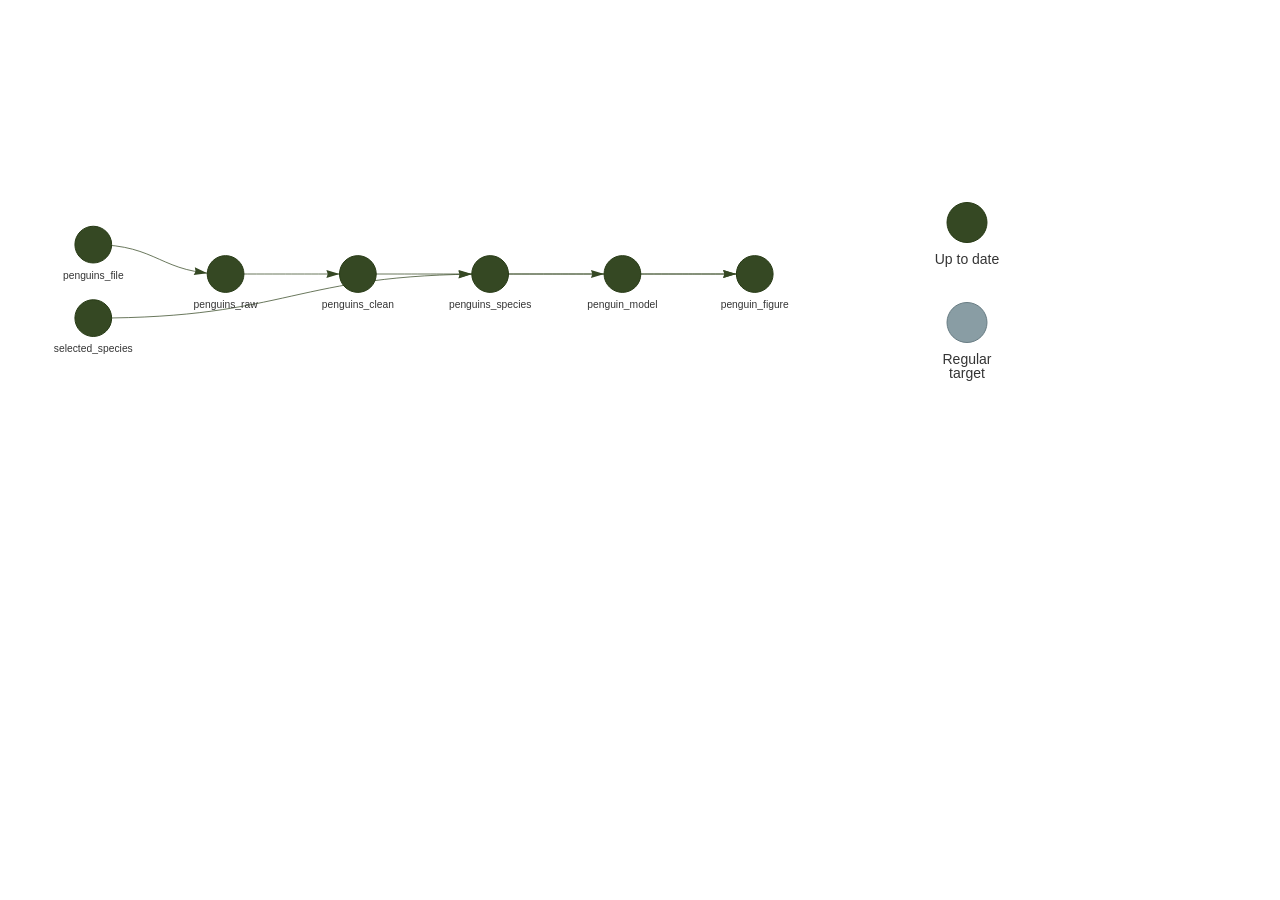
<file: Presentation/Materials/Figures/pipeline-current-widget.html>
<!DOCTYPE html>
<html lang="en">
<head>
<meta charset="utf-8"/>
<style>body{background-color:white;}</style>
<link href="pipeline-current-widget_files/htmltools-fill-0.5.8.1/fill.css" rel="stylesheet" />
<script src="pipeline-current-widget_files/htmlwidgets-1.6.4/htmlwidgets.js"></script>
<link href="pipeline-current-widget_files/vis-9.1.0/vis-network.min.css" rel="stylesheet" />
<script src="pipeline-current-widget_files/vis-9.1.0/vis-network.min.js"></script>
<script src="pipeline-current-widget_files/visNetwork-binding-2.1.4/visNetwork.js"></script>
  <title>visNetwork</title>
</head>
<body>
<div id="htmlwidget_container">
  <div class="visNetwork html-widget html-fill-item" id="htmlwidget-034a356d73e07e28e10e" style="width:960px;height:500px;"></div>
</div>
<script type="application/json" data-for="htmlwidget-034a356d73e07e28e10e">{"x":{"nodes":{"name":["penguin_figure","penguin_model","penguins_clean","penguins_file","penguins_raw","penguins_species","selected_species"],"type":["stem","stem","stem","stem","stem","stem","stem"],"description":[null,null,null,null,null,null,null],"status":["uptodate","uptodate","uptodate","uptodate","uptodate","uptodate","uptodate"],"seconds":[0.01,0,0.02,0,0.05,0,0.16],"bytes":[100257,5637,2189,15203,3173,1133,59],"branches":[null,null,null,null,null,null,null],"label":["penguin_figure","penguin_model","penguins_clean","penguins_file","penguins_raw","penguins_species","selected_species"],"color":["#354823","#354823","#354823","#354823","#354823","#354823","#354823"],"id":["penguin_figure","penguin_model","penguins_clean","penguins_file","penguins_raw","penguins_species","selected_species"],"level":[6,5,3,1,2,4,1],"shape":["dot","dot","dot","dot","dot","dot","dot"]},"edges":{"from":["penguin_model","penguins_species","penguins_species","penguins_raw","penguins_file","penguins_clean","selected_species"],"to":["penguin_figure","penguin_figure","penguin_model","penguins_clean","penguins_raw","penguins_species","penguins_species"],"color":["#354823","#354823","#354823","#354823","#354823","#354823","#354823"],"arrows":["to","to","to","to","to","to","to"]},"nodesToDataframe":true,"edgesToDataframe":true,"options":{"width":"100%","height":"100%","nodes":{"shape":"dot","physics":false},"manipulation":{"enabled":false},"edges":{"smooth":{"type":"cubicBezier","forceDirection":"horizontal"}},"physics":{"stabilization":false},"interaction":{"zoomSpeed":1},"layout":{"hierarchical":{"enabled":true,"levelSeparation":180,"direction":"LR"}}},"groups":null,"width":null,"height":null,"idselection":{"enabled":false,"style":"width: 150px; height: 26px","useLabels":true,"main":"Select by id"},"byselection":{"enabled":false,"style":"width: 150px; height: 26px","multiple":false,"hideColor":"rgba(200,200,200,0.5)","highlight":false},"main":{"text":"","style":"font-family:Georgia, Times New Roman, Times, serif;font-weight:bold;font-size:20px;text-align:center;"},"submain":null,"footer":null,"background":"rgba(0, 0, 0, 0)","highlight":{"enabled":true,"hoverNearest":false,"degree":{"from":1,"to":1},"algorithm":"hierarchical","hideColor":"rgba(200,200,200,0.5)","labelOnly":true},"collapse":{"enabled":true,"fit":false,"resetHighlight":true,"clusterOptions":null,"keepCoord":true,"labelSuffix":"(cluster)"},"legend":{"width":0.2,"useGroups":false,"position":"right","ncol":1,"stepX":100,"stepY":100,"zoom":true,"nodes":{"label":["Up to date","Regular\ntarget"],"color":["#354823","#899DA4"],"shape":["dot","dot"]},"nodesToDataframe":true},"tooltipStay":300,"tooltipStyle":"position: fixed;visibility:hidden;padding: 5px;white-space: nowrap;font-family: verdana;font-size:14px;font-color:#000000;background-color: #f5f4ed;-moz-border-radius: 3px;-webkit-border-radius: 3px;border-radius: 3px;border: 1px solid #808074;box-shadow: 3px 3px 10px rgba(0, 0, 0, 0.2);"},"evals":[],"jsHooks":[]}</script>
<script type="application/htmlwidget-sizing" data-for="htmlwidget-034a356d73e07e28e10e">{"viewer":{"width":450,"height":350,"padding":15,"fill":true},"browser":{"width":960,"height":500,"padding":40,"fill":false}}</script>
</body>
</html>
</file>
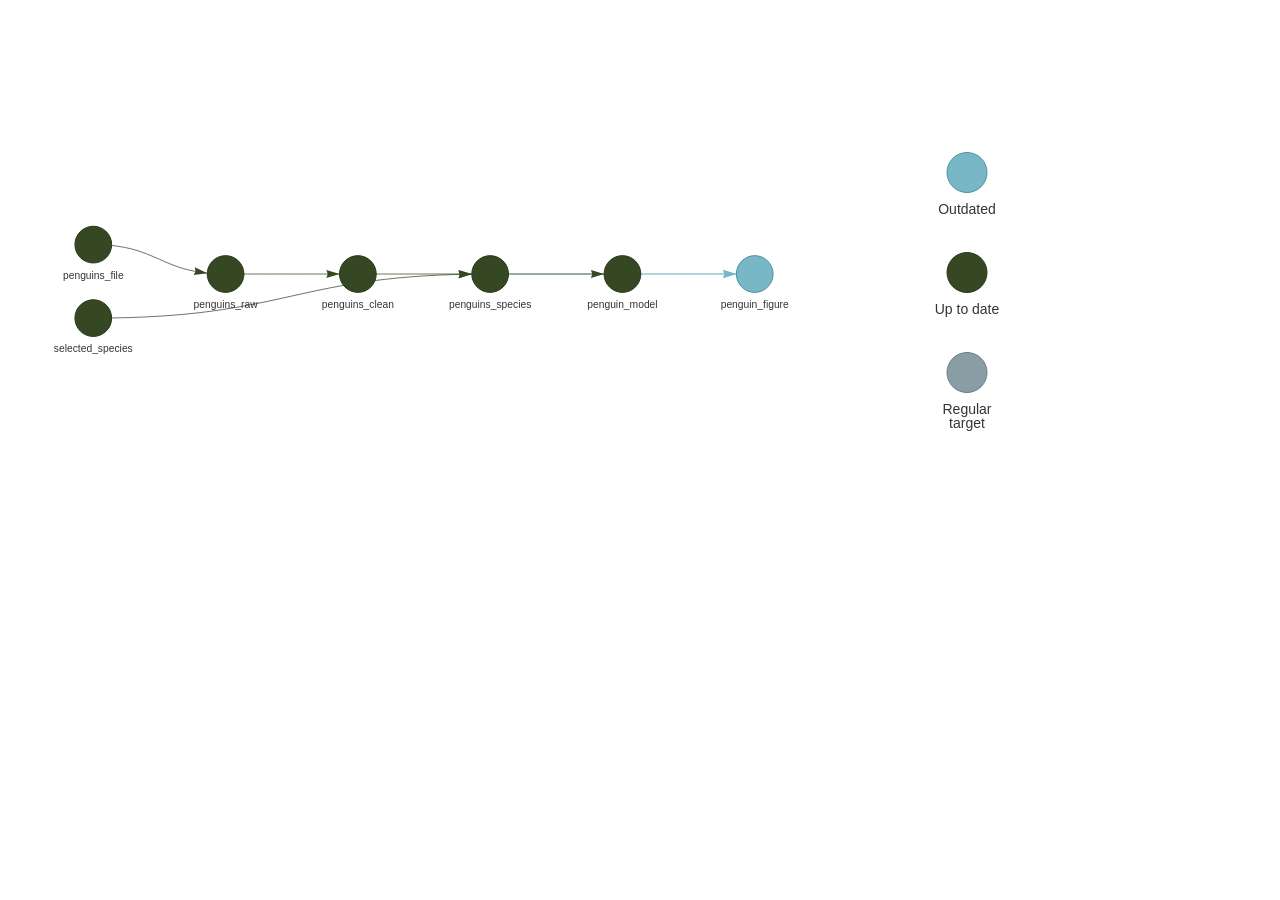
<file: Presentation/Materials/Figures/pipeline-plot-outdated-widget.html>
<!DOCTYPE html>
<html lang="en">
<head>
<meta charset="utf-8"/>
<style>body{background-color:white;}</style>
<link href="pipeline-plot-outdated-widget_files/htmltools-fill-0.5.8.1/fill.css" rel="stylesheet" />
<script src="pipeline-plot-outdated-widget_files/htmlwidgets-1.6.4/htmlwidgets.js"></script>
<link href="pipeline-plot-outdated-widget_files/vis-9.1.0/vis-network.min.css" rel="stylesheet" />
<script src="pipeline-plot-outdated-widget_files/vis-9.1.0/vis-network.min.js"></script>
<script src="pipeline-plot-outdated-widget_files/visNetwork-binding-2.1.4/visNetwork.js"></script>
  <title>visNetwork</title>
</head>
<body>
<div id="htmlwidget_container">
  <div class="visNetwork html-widget html-fill-item" id="htmlwidget-dd326729e030a6ad5248" style="width:960px;height:500px;"></div>
</div>
<script type="application/json" data-for="htmlwidget-dd326729e030a6ad5248">{"x":{"nodes":{"name":["penguin_figure","penguin_model","penguins_clean","penguins_file","penguins_raw","penguins_species","selected_species"],"type":["stem","stem","stem","stem","stem","stem","stem"],"description":[null,null,null,null,null,null,null],"status":["outdated","uptodate","uptodate","uptodate","uptodate","uptodate","uptodate"],"seconds":[0.01,0,0.02,0,0.05,0,0.16],"bytes":[100257,5637,2189,15203,3173,1133,59],"branches":[null,null,null,null,null,null,null],"label":["penguin_figure","penguin_model","penguins_clean","penguins_file","penguins_raw","penguins_species","selected_species"],"color":["#78B7C5","#354823","#354823","#354823","#354823","#354823","#354823"],"id":["penguin_figure","penguin_model","penguins_clean","penguins_file","penguins_raw","penguins_species","selected_species"],"level":[6,5,3,1,2,4,1],"shape":["dot","dot","dot","dot","dot","dot","dot"]},"edges":{"from":["penguin_model","penguins_species","penguins_species","penguins_raw","penguins_file","penguins_clean","selected_species"],"to":["penguin_figure","penguin_figure","penguin_model","penguins_clean","penguins_raw","penguins_species","penguins_species"],"color":["#78B7C5","#78B7C5","#354823","#354823","#354823","#354823","#354823"],"arrows":["to","to","to","to","to","to","to"]},"nodesToDataframe":true,"edgesToDataframe":true,"options":{"width":"100%","height":"100%","nodes":{"shape":"dot","physics":false},"manipulation":{"enabled":false},"edges":{"smooth":{"type":"cubicBezier","forceDirection":"horizontal"}},"physics":{"stabilization":false},"interaction":{"zoomSpeed":1},"layout":{"hierarchical":{"enabled":true,"levelSeparation":180,"direction":"LR"}}},"groups":null,"width":null,"height":null,"idselection":{"enabled":false,"style":"width: 150px; height: 26px","useLabels":true,"main":"Select by id"},"byselection":{"enabled":false,"style":"width: 150px; height: 26px","multiple":false,"hideColor":"rgba(200,200,200,0.5)","highlight":false},"main":{"text":"","style":"font-family:Georgia, Times New Roman, Times, serif;font-weight:bold;font-size:20px;text-align:center;"},"submain":null,"footer":null,"background":"rgba(0, 0, 0, 0)","highlight":{"enabled":true,"hoverNearest":false,"degree":{"from":1,"to":1},"algorithm":"hierarchical","hideColor":"rgba(200,200,200,0.5)","labelOnly":true},"collapse":{"enabled":true,"fit":false,"resetHighlight":true,"clusterOptions":null,"keepCoord":true,"labelSuffix":"(cluster)"},"legend":{"width":0.2,"useGroups":false,"position":"right","ncol":1,"stepX":100,"stepY":100,"zoom":true,"nodes":{"label":["Outdated","Up to date","Regular\ntarget"],"color":["#78B7C5","#354823","#899DA4"],"shape":["dot","dot","dot"]},"nodesToDataframe":true},"tooltipStay":300,"tooltipStyle":"position: fixed;visibility:hidden;padding: 5px;white-space: nowrap;font-family: verdana;font-size:14px;font-color:#000000;background-color: #f5f4ed;-moz-border-radius: 3px;-webkit-border-radius: 3px;border-radius: 3px;border: 1px solid #808074;box-shadow: 3px 3px 10px rgba(0, 0, 0, 0.2);"},"evals":[],"jsHooks":[]}</script>
<script type="application/htmlwidget-sizing" data-for="htmlwidget-dd326729e030a6ad5248">{"viewer":{"width":450,"height":350,"padding":15,"fill":true},"browser":{"width":960,"height":500,"padding":40,"fill":false}}</script>
</body>
</html>
</file>
<file: Presentation/Materials/Figures/pipeline-current-widget_files/htmltools-fill-0.5.8.1/fill.css>
@layer htmltools {
  .html-fill-container {
    display: flex;
    flex-direction: column;
    /* Prevent the container from expanding vertically or horizontally beyond its
    parent's constraints. */
    min-height: 0;
    min-width: 0;
  }
  .html-fill-container > .html-fill-item {
    /* Fill items can grow and shrink freely within
    available vertical space in fillable container */
    flex: 1 1 auto;
    min-height: 0;
    min-width: 0;
  }
  .html-fill-container > :not(.html-fill-item) {
    /* Prevent shrinking or growing of non-fill items */
    flex: 0 0 auto;
  }
}
</file>
<file: Presentation/Materials/Figures/pipeline-plot-outdated-widget_files/htmltools-fill-0.5.8.1/fill.css>
@layer htmltools {
  .html-fill-container {
    display: flex;
    flex-direction: column;
    /* Prevent the container from expanding vertically or horizontally beyond its
    parent's constraints. */
    min-height: 0;
    min-width: 0;
  }
  .html-fill-container > .html-fill-item {
    /* Fill items can grow and shrink freely within
    available vertical space in fillable container */
    flex: 1 1 auto;
    min-height: 0;
    min-width: 0;
  }
  .html-fill-container > :not(.html-fill-item) {
    /* Prevent shrinking or growing of non-fill items */
    flex: 0 0 auto;
  }
}
</file>
<file: Presentation/Materials/Figures/pipeline-current-widget_files/vis-9.1.0/vis-network.min.css>
.vis-overlay{bottom:0;left:0;position:absolute;right:0;top:0;z-index:10}.vis-active{box-shadow:0 0 10px #86d5f8}.vis [class*=span]{min-height:0;width:auto}div.vis-color-picker{background-color:#fff;border-radius:15px;box-shadow:0 0 10px 0 rgba(0,0,0,.5);display:none;height:444px;left:30px;margin-left:30px;margin-top:-140px;padding:10px;position:absolute;top:0;width:310px;z-index:1}div.vis-color-picker div.vis-arrow{left:5px;position:absolute;top:147px}div.vis-color-picker div.vis-arrow:after,div.vis-color-picker div.vis-arrow:before{border:solid transparent;content:" ";height:0;pointer-events:none;position:absolute;right:100%;top:50%;width:0}div.vis-color-picker div.vis-arrow:after{border-color:hsla(0,0%,100%,0) #fff hsla(0,0%,100%,0) hsla(0,0%,100%,0);border-width:30px;margin-top:-30px}div.vis-color-picker div.vis-color{cursor:pointer;height:289px;position:absolute;width:289px}div.vis-color-picker div.vis-brightness{position:absolute;top:313px}div.vis-color-picker div.vis-opacity{position:absolute;top:350px}div.vis-color-picker div.vis-selector{background:#4c4c4c;background:-moz-linear-gradient(top,#4c4c4c 0,#595959 12%,#666 25%,#474747 39%,#2c2c2c 50%,#000 51%,#111 60%,#2b2b2b 76%,#1c1c1c 91%,#131313 100%);background:-webkit-gradient(linear,left top,left bottom,color-stop(0,#4c4c4c),color-stop(12%,#595959),color-stop(25%,#666),color-stop(39%,#474747),color-stop(50%,#2c2c2c),color-stop(51%,#000),color-stop(60%,#111),color-stop(76%,#2b2b2b),color-stop(91%,#1c1c1c),color-stop(100%,#131313));background:-webkit-linear-gradient(top,#4c4c4c,#595959 12%,#666 25%,#474747 39%,#2c2c2c 50%,#000 51%,#111 60%,#2b2b2b 76%,#1c1c1c 91%,#131313);background:-o-linear-gradient(top,#4c4c4c 0,#595959 12%,#666 25%,#474747 39%,#2c2c2c 50%,#000 51%,#111 60%,#2b2b2b 76%,#1c1c1c 91%,#131313 100%);background:-ms-linear-gradient(top,#4c4c4c 0,#595959 12%,#666 25%,#474747 39%,#2c2c2c 50%,#000 51%,#111 60%,#2b2b2b 76%,#1c1c1c 91%,#131313 100%);background:linear-gradient(180deg,#4c4c4c 0,#595959 12%,#666 25%,#474747 39%,#2c2c2c 50%,#000 51%,#111 60%,#2b2b2b 76%,#1c1c1c 91%,#131313);border:1px solid #fff;border-radius:15px;filter:progid:DXImageTransform.Microsoft.gradient(startColorstr="#4c4c4c",endColorstr="#131313",GradientType=0);height:15px;left:137px;position:absolute;top:137px;width:15px}div.vis-color-picker div.vis-new-color{left:159px;padding-right:2px;text-align:right}div.vis-color-picker div.vis-initial-color,div.vis-color-picker div.vis-new-color{border:1px solid rgba(0,0,0,.1);border-radius:5px;color:rgba(0,0,0,.4);font-size:10px;height:20px;line-height:20px;position:absolute;top:380px;vertical-align:middle;width:140px}div.vis-color-picker div.vis-initial-color{left:10px;padding-left:2px;text-align:left}div.vis-color-picker div.vis-label{left:10px;position:absolute;width:300px}div.vis-color-picker div.vis-label.vis-brightness{top:300px}div.vis-color-picker div.vis-label.vis-opacity{top:338px}div.vis-color-picker div.vis-button{background-color:#f7f7f7;border:2px solid #d9d9d9;border-radius:10px;cursor:pointer;height:25px;line-height:25px;position:absolute;text-align:center;top:410px;vertical-align:middle;width:68px}div.vis-color-picker div.vis-button.vis-cancel{left:5px}div.vis-color-picker div.vis-button.vis-load{left:82px}div.vis-color-picker div.vis-button.vis-apply{left:159px}div.vis-color-picker div.vis-button.vis-save{left:236px}div.vis-color-picker input.vis-range{height:20px;width:290px}div.vis-configuration{display:block;float:left;font-size:12px;position:relative}div.vis-configuration-wrapper{display:block;width:700px}div.vis-configuration-wrapper:after{clear:both;content:"";display:block}div.vis-configuration.vis-config-option-container{background-color:#fff;border:2px solid #f7f8fa;border-radius:4px;display:block;left:10px;margin-top:20px;padding-left:5px;width:495px}div.vis-configuration.vis-config-button{background-color:#f7f8fa;border:2px solid #ceced0;border-radius:4px;cursor:pointer;display:block;height:25px;left:10px;line-height:25px;margin-bottom:30px;margin-top:20px;padding-left:5px;vertical-align:middle;width:495px}div.vis-configuration.vis-config-button.hover{background-color:#4588e6;border:2px solid #214373;color:#fff}div.vis-configuration.vis-config-item{display:block;float:left;height:25px;line-height:25px;vertical-align:middle;width:495px}div.vis-configuration.vis-config-item.vis-config-s2{background-color:#f7f8fa;border-radius:3px;left:10px;padding-left:5px}div.vis-configuration.vis-config-item.vis-config-s3{background-color:#e4e9f0;border-radius:3px;left:20px;padding-left:5px}div.vis-configuration.vis-config-item.vis-config-s4{background-color:#cfd8e6;border-radius:3px;left:30px;padding-left:5px}div.vis-configuration.vis-config-header{font-size:18px;font-weight:700}div.vis-configuration.vis-config-label{height:25px;line-height:25px;width:120px}div.vis-configuration.vis-config-label.vis-config-s3{width:110px}div.vis-configuration.vis-config-label.vis-config-s4{width:100px}div.vis-configuration.vis-config-colorBlock{border:1px solid #444;border-radius:2px;cursor:pointer;height:19px;margin:0;padding:0;top:1px;width:30px}input.vis-configuration.vis-config-checkbox{left:-5px}input.vis-configuration.vis-config-rangeinput{margin:0;padding:1px;pointer-events:none;position:relative;top:-5px;width:60px}input.vis-configuration.vis-config-range{-webkit-appearance:none;background-color:transparent;border:0 solid #fff;height:20px;width:300px}input.vis-configuration.vis-config-range::-webkit-slider-runnable-track{background:#dedede;background:-moz-linear-gradient(top,#dedede 0,#c8c8c8 99%);background:-webkit-gradient(linear,left top,left bottom,color-stop(0,#dedede),color-stop(99%,#c8c8c8));background:-webkit-linear-gradient(top,#dedede,#c8c8c8 99%);background:-o-linear-gradient(top,#dedede 0,#c8c8c8 99%);background:-ms-linear-gradient(top,#dedede 0,#c8c8c8 99%);background:linear-gradient(180deg,#dedede 0,#c8c8c8 99%);border:1px solid #999;border-radius:3px;box-shadow:0 0 3px 0 #aaa;filter:progid:DXImageTransform.Microsoft.gradient(startColorstr="#dedede",endColorstr="#c8c8c8",GradientType=0);height:5px;width:300px}input.vis-configuration.vis-config-range::-webkit-slider-thumb{-webkit-appearance:none;background:#3876c2;background:-moz-linear-gradient(top,#3876c2 0,#385380 100%);background:-webkit-gradient(linear,left top,left bottom,color-stop(0,#3876c2),color-stop(100%,#385380));background:-webkit-linear-gradient(top,#3876c2,#385380);background:-o-linear-gradient(top,#3876c2 0,#385380 100%);background:-ms-linear-gradient(top,#3876c2 0,#385380 100%);background:linear-gradient(180deg,#3876c2 0,#385380);border:1px solid #14334b;border-radius:50%;box-shadow:0 0 1px 0 #111927;filter:progid:DXImageTransform.Microsoft.gradient(startColorstr="#3876c2",endColorstr="#385380",GradientType=0);height:17px;margin-top:-7px;width:17px}input.vis-configuration.vis-config-range:focus{outline:none}input.vis-configuration.vis-config-range:focus::-webkit-slider-runnable-track{background:#9d9d9d;background:-moz-linear-gradient(top,#9d9d9d 0,#c8c8c8 99%);background:-webkit-gradient(linear,left top,left bottom,color-stop(0,#9d9d9d),color-stop(99%,#c8c8c8));background:-webkit-linear-gradient(top,#9d9d9d,#c8c8c8 99%);background:-o-linear-gradient(top,#9d9d9d 0,#c8c8c8 99%);background:-ms-linear-gradient(top,#9d9d9d 0,#c8c8c8 99%);background:linear-gradient(180deg,#9d9d9d 0,#c8c8c8 99%);filter:progid:DXImageTransform.Microsoft.gradient(startColorstr="#9d9d9d",endColorstr="#c8c8c8",GradientType=0)}input.vis-configuration.vis-config-range::-moz-range-track{background:#dedede;background:-moz-linear-gradient(top,#dedede 0,#c8c8c8 99%);background:-webkit-gradient(linear,left top,left bottom,color-stop(0,#dedede),color-stop(99%,#c8c8c8));background:-webkit-linear-gradient(top,#dedede,#c8c8c8 99%);background:-o-linear-gradient(top,#dedede 0,#c8c8c8 99%);background:-ms-linear-gradient(top,#dedede 0,#c8c8c8 99%);background:linear-gradient(180deg,#dedede 0,#c8c8c8 99%);border:1px solid #999;border-radius:3px;box-shadow:0 0 3px 0 #aaa;filter:progid:DXImageTransform.Microsoft.gradient(startColorstr="#dedede",endColorstr="#c8c8c8",GradientType=0);height:10px;width:300px}input.vis-configuration.vis-config-range::-moz-range-thumb{background:#385380;border:none;border-radius:50%;height:16px;width:16px}input.vis-configuration.vis-config-range:-moz-focusring{outline:1px solid #fff;outline-offset:-1px}input.vis-configuration.vis-config-range::-ms-track{background:transparent;border-color:transparent;border-width:6px 0;color:transparent;height:5px;width:300px}input.vis-configuration.vis-config-range::-ms-fill-lower{background:#777;border-radius:10px}input.vis-configuration.vis-config-range::-ms-fill-upper{background:#ddd;border-radius:10px}input.vis-configuration.vis-config-range::-ms-thumb{background:#385380;border:none;border-radius:50%;height:16px;width:16px}input.vis-configuration.vis-config-range:focus::-ms-fill-lower{background:#888}input.vis-configuration.vis-config-range:focus::-ms-fill-upper{background:#ccc}.vis-configuration-popup{background:rgba(57,76,89,.85);border:2px solid #f2faff;border-radius:4px;color:#fff;font-size:14px;height:30px;line-height:30px;position:absolute;text-align:center;-webkit-transition:opacity .3s ease-in-out;-moz-transition:opacity .3s ease-in-out;transition:opacity .3s ease-in-out;width:150px}.vis-configuration-popup:after,.vis-configuration-popup:before{border:solid transparent;content:" ";height:0;left:100%;pointer-events:none;position:absolute;top:50%;width:0}.vis-configuration-popup:after{border-color:rgba(136,183,213,0) rgba(136,183,213,0) rgba(136,183,213,0) rgba(57,76,89,.85);border-width:8px;margin-top:-8px}.vis-configuration-popup:before{border-color:rgba(194,225,245,0) rgba(194,225,245,0) rgba(194,225,245,0) #f2faff;border-width:12px;margin-top:-12px}div.vis-tooltip{background-color:#f5f4ed;border:1px solid #808074;-moz-border-radius:3px;-webkit-border-radius:3px;border-radius:3px;box-shadow:3px 3px 10px rgba(0,0,0,.2);color:#000;font-family:verdana;font-size:14px;padding:5px;pointer-events:none;position:absolute;visibility:hidden;white-space:nowrap;z-index:5}div.vis-network div.vis-navigation div.vis-button{-webkit-touch-callout:none;background-position:2px 2px;background-repeat:no-repeat;-moz-border-radius:17px;border-radius:17px;cursor:pointer;display:inline-block;height:34px;position:absolute;-webkit-user-select:none;-khtml-user-select:none;-moz-user-select:none;-ms-user-select:none;user-select:none;width:34px}div.vis-network div.vis-navigation div.vis-button:hover{box-shadow:0 0 3px 3px rgba(56,207,21,.3)}div.vis-network div.vis-navigation div.vis-button:active{box-shadow:0 0 1px 3px rgba(56,207,21,.95)}div.vis-network div.vis-navigation div.vis-button.vis-up{background-image:url("[data-uri]");bottom:50px;left:55px}div.vis-network div.vis-navigation div.vis-button.vis-down{background-image:url("[data-uri]");bottom:10px;left:55px}div.vis-network div.vis-navigation div.vis-button.vis-left{background-image:url("[data-uri]");bottom:10px;left:15px}div.vis-network div.vis-navigation div.vis-button.vis-right{background-image:url("[data-uri]");bottom:10px;left:95px}div.vis-network div.vis-navigation div.vis-button.vis-zoomIn{background-image:url("[data-uri]");bottom:10px;right:15px}div.vis-network div.vis-navigation div.vis-button.vis-zoomOut{background-image:url("[data-uri]");bottom:10px;right:55px}div.vis-network div.vis-navigation div.vis-button.vis-zoomExtends{background-image:url("[data-uri]");bottom:50px;right:15px}div.vis-network div.vis-manipulation{background:#fff;background:-moz-linear-gradient(top,#fff 0,#fcfcfc 48%,#fafafa 50%,#fcfcfc 100%);background:-webkit-gradient(linear,left top,left bottom,color-stop(0,#fff),color-stop(48%,#fcfcfc),color-stop(50%,#fafafa),color-stop(100%,#fcfcfc));background:-webkit-linear-gradient(top,#fff,#fcfcfc 48%,#fafafa 50%,#fcfcfc);background:-o-linear-gradient(top,#fff 0,#fcfcfc 48%,#fafafa 50%,#fcfcfc 100%);background:-ms-linear-gradient(top,#fff 0,#fcfcfc 48%,#fafafa 50%,#fcfcfc 100%);background:linear-gradient(180deg,#fff 0,#fcfcfc 48%,#fafafa 50%,#fcfcfc);border:0 solid #d6d9d8;border-bottom:1px;box-sizing:content-box;filter:progid:DXImageTransform.Microsoft.gradient(startColorstr="#ffffff",endColorstr="#fcfcfc",GradientType=0);height:28px;left:0;padding-top:4px;position:absolute;top:0;width:100%}div.vis-network button.vis-edit-mode,div.vis-network div.vis-edit-mode{height:30px;left:0;position:absolute;top:5px}div.vis-network button.vis-close{-webkit-touch-callout:none;background-color:transparent;background-image:url("[data-uri]");background-position:20px 3px;background-repeat:no-repeat;border:none;cursor:pointer;height:30px;position:absolute;right:0;top:0;-webkit-user-select:none;-khtml-user-select:none;-moz-user-select:none;-ms-user-select:none;user-select:none;width:30px}div.vis-network button.vis-close:hover{opacity:.6}div.vis-network div.vis-edit-mode button.vis-button,div.vis-network div.vis-manipulation button.vis-button{-webkit-touch-callout:none;background-color:transparent;background-position:0 0;background-repeat:no-repeat;border:none;-moz-border-radius:15px;border-radius:15px;box-sizing:content-box;cursor:pointer;float:left;font-family:verdana;font-size:12px;height:24px;margin-left:10px;padding:0 8px;-webkit-user-select:none;-khtml-user-select:none;-moz-user-select:none;-ms-user-select:none;user-select:none}div.vis-network div.vis-manipulation button.vis-button:hover{box-shadow:1px 1px 8px rgba(0,0,0,.2)}div.vis-network div.vis-manipulation button.vis-button:active{box-shadow:1px 1px 8px rgba(0,0,0,.5)}div.vis-network div.vis-manipulation button.vis-button.vis-back{background-image:url("[data-uri]")}div.vis-network div.vis-manipulation div.vis-none:hover{box-shadow:1px 1px 8px transparent;cursor:default}div.vis-network div.vis-manipulation div.vis-none:active{box-shadow:1px 1px 8px transparent}div.vis-network div.vis-manipulation div.vis-none{line-height:23px;padding:0}div.vis-network div.vis-manipulation div.notification{font-weight:700;margin:2px}div.vis-network div.vis-manipulation button.vis-button.vis-add{background-image:url("[data-uri]")}div.vis-network div.vis-edit-mode button.vis-button.vis-edit,div.vis-network div.vis-manipulation button.vis-button.vis-edit{background-image:url("[data-uri]")}div.vis-network div.vis-edit-mode button.vis-button.vis-edit.vis-edit-mode{background-color:#fcfcfc;border:1px solid #ccc}div.vis-network div.vis-manipulation button.vis-button.vis-connect{background-image:url("[data-uri]")}div.vis-network div.vis-manipulation button.vis-button.vis-delete{background-image:url("[data-uri]")}div.vis-network div.vis-edit-mode div.vis-label,div.vis-network div.vis-manipulation div.vis-label{line-height:25px;margin:0 0 0 23px}div.vis-network div.vis-manipulation div.vis-separator-line{background-color:#bdbdbd;display:inline-block;float:left;height:21px;margin:0 7px 0 15px;width:1px}.rPartvisNetwork{margin: 0.5em auto; }
</file>
